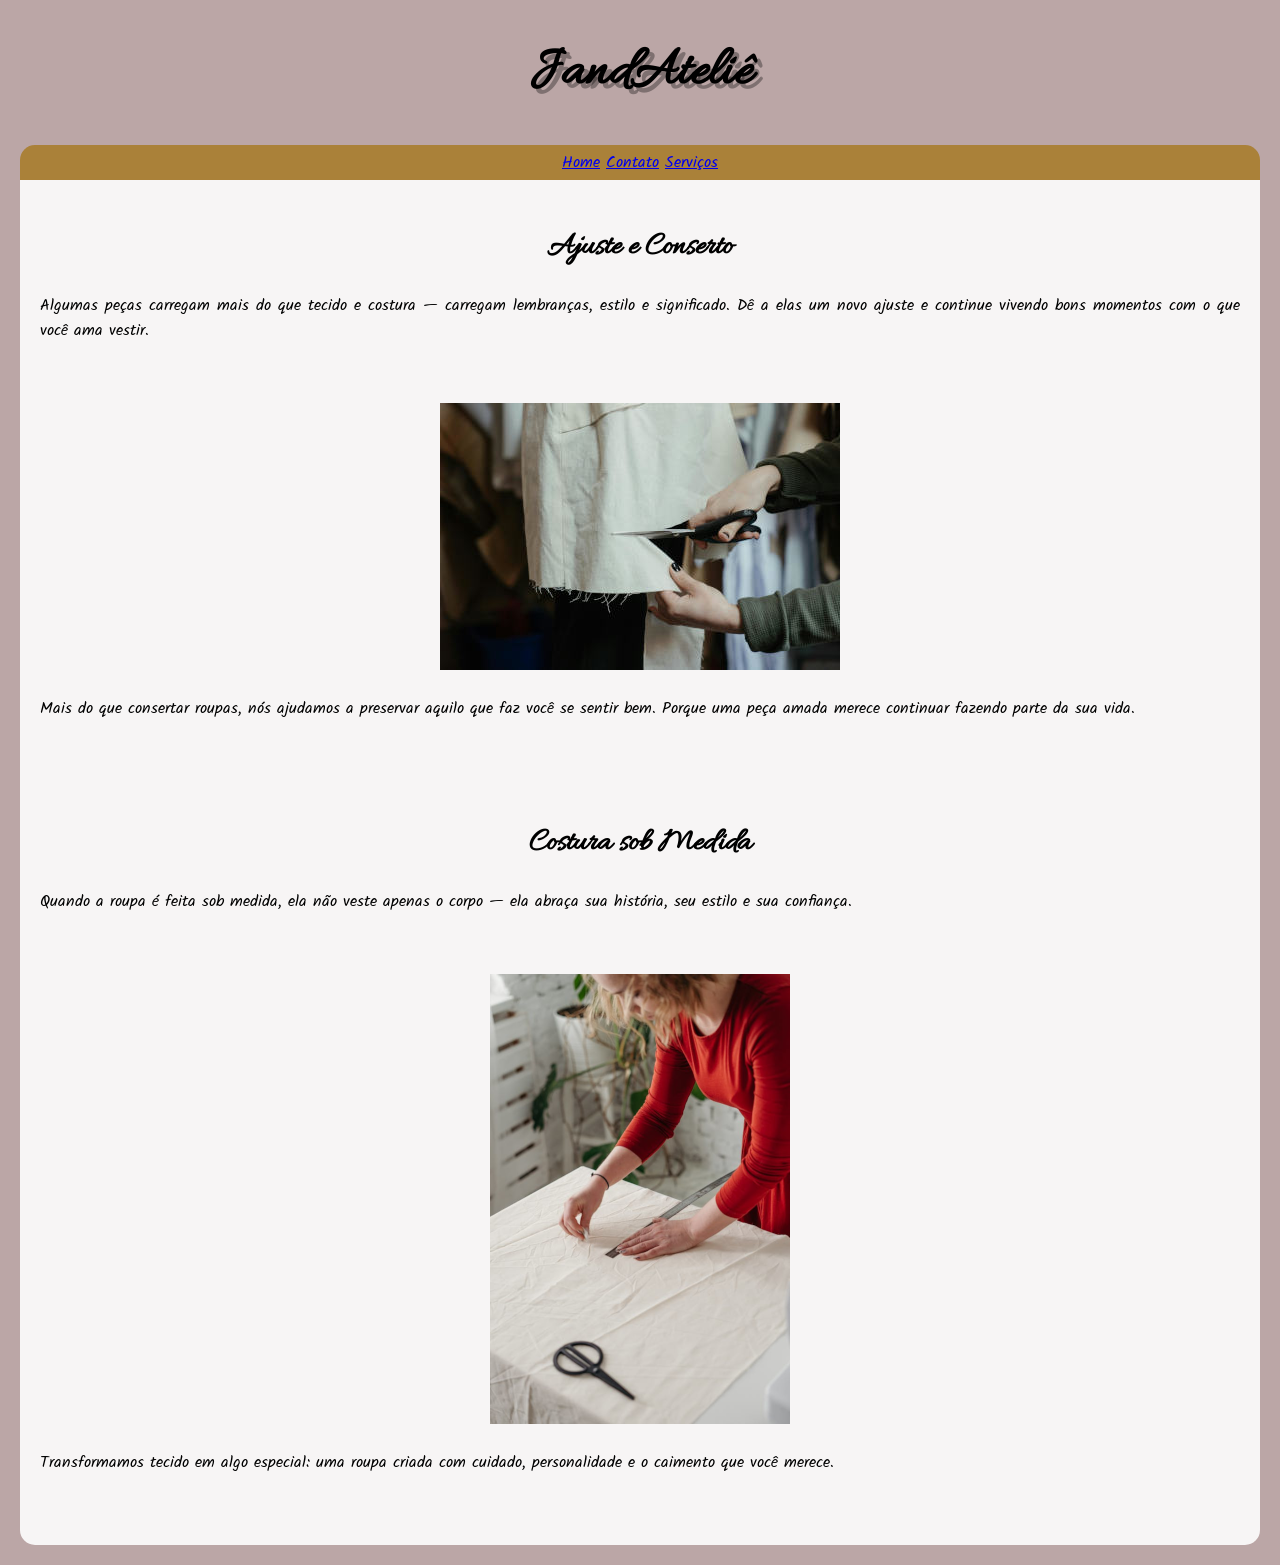
<file: index.html>
<!DOCTYPE html>
<html lang="pt-br">
<head>
   <meta charset="UTF-8">
   <meta name="viewport" content="width=device-width, initial-scale=1.0">
   <title>Ateliê de Costura</title>
   <link rel="stylesheet" href="style.css">
</head>
<body>
   <header>
      <h1 id="tema">JandAteliê</h1>

      <nav>
         <a href="index.html">Home</a>
         <a href="pagcontato.html">Contato</a>
         <a href="pagservicos.html">Serviços</a>
      </nav>
   </header>

   <main>
      <h2>Ajuste e Conserto</h2>
      <p>Algumas peças carregam mais do que tecido e costura — carregam lembranças, estilo e significado. Dê a elas um novo ajuste e continue vivendo bons momentos com o que você ama vestir.</p>
      <picture>
         <img src="AjusteConcertopq.jpg" alt="Ajuste de Roupas">
      </picture>

      <p>Mais do que consertar roupas, nós ajudamos a preservar aquilo que faz você se sentir bem. Porque uma peça amada merece continuar fazendo parte da sua vida.</p>
      <br>

      <h2>Costura sob Medida</h2>
      <p>Quando a roupa é feita sob medida, ela não veste apenas o corpo — ela abraça sua história, seu estilo e sua confiança.</p>
      <picture>
         <img src="CosturaSobMedidapq1.png" alt="Costura sob medida">
      </picture>
      <p>Transformamos tecido em algo especial: uma roupa criada com cuidado, personalidade e o caimento que você merece.</p>
   </main>
</body>
</html>
</file>
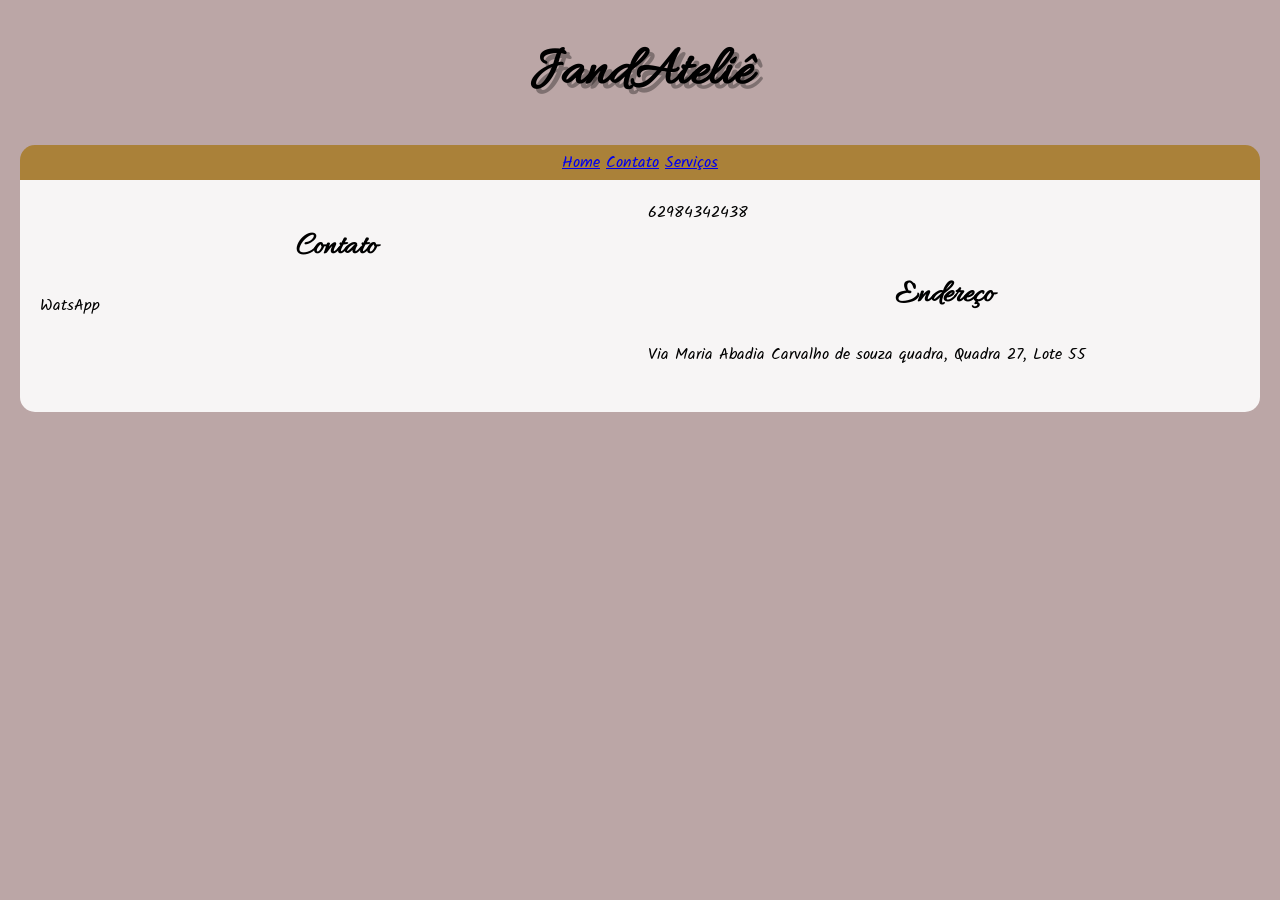
<file: pagcontato.html>
<!DOCTYPE html>
<html lang="pt-br">
<head>
   <meta charset="UTF-8">
   <meta name="viewport" content="width=device-width, initial-scale=1.0">
   <title>Ateliê de Costura</title>
   <link rel="stylesheet" href="style.css">
</head>
<body>
   <header>
      <h1 id="tema">JandAteliê</h1>

      <nav>
         <a href="index.html">Home</a>
         <a href="pagcontato.html">Contato</a>
         <a href="pagservicos.html">Serviços</a>
      </nav>
   </header>
   <main id="contato">
      <h2>Contato</h2>
      <p>WatsApp</p>
      <p>62984342438</p>

      <h2>Endereço</h2>
      <p>Via Maria Abadia Carvalho de souza quadra, Quadra 27, Lote 55</p>
   </main>
   
</body>
</html>
</file>
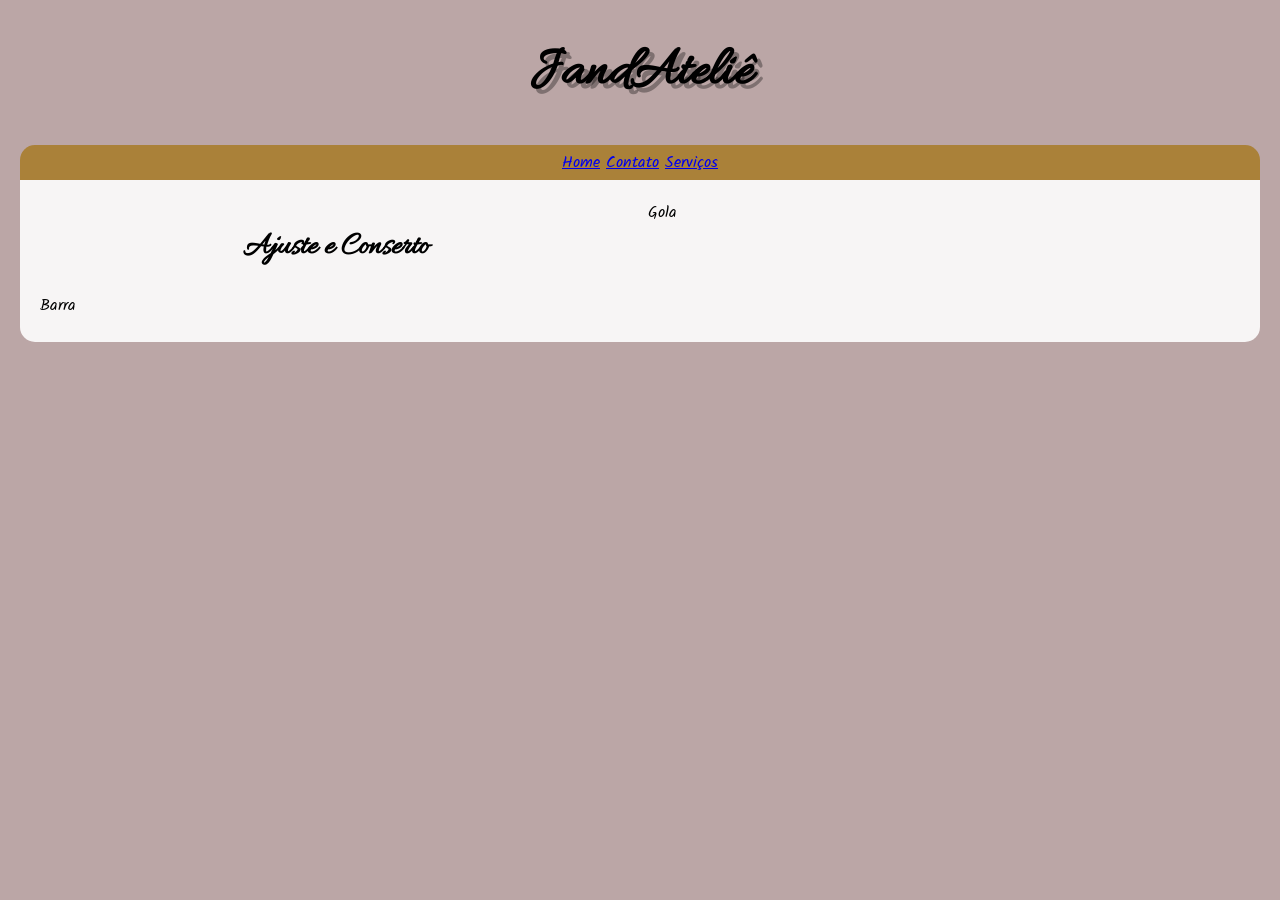
<file: pagservicos.html>
<!DOCTYPE html>
<html lang="pt-br">
<head>
   <meta charset="UTF-8">
   <meta name="viewport" content="width=device-width, initial-scale=1.0">
   <title>Ateliê de Costura</title>
   <link rel="stylesheet" href="style.css">
</head>
<body>
   <header>
      <h1 id="tema">JandAteliê</h1>

      <nav>
         <a href="index.html">Home</a>
         <a href="pagcontato.html">Contato</a>
         <a href="pagservicos.html">Serviços</a>
      </nav>
   </header>
   <main id="servico">
      <h2>Ajuste e Conserto</h2>
   <p>Barra</p>
   <p>Gola</p>
   </main>
   

</body>
</html>
</file>
<file: style.css>
@charset "UTF-8";

@import url('https://fonts.googleapis.com/css2?family=Allura&family=Luxurious+Script&display=swap');

@import url('https://fonts.googleapis.com/css2?family=Luxurious+Script&display=swap');

@import url('https://fonts.googleapis.com/css2?family=Fleur+De+Leah&family=Kalam:wght@300;400;700&family=Luxurious+Script&display=swap');




:root{
   --cor01: #bba6a6;
   --cor05: #c48686cd;
   --cor02: #AA9839;
   --cor03: #AA8139;
   --cor04: #c8d773;

   --fonte-padrão: Arial, Verdana, Helvetica, sans-serif;
   --fonte-padrão2: 'Kalam', cursive;
   --fonte-destaque: 'Allura', cursive;
   --fonte-destaque2: 'Luxurious Script', cursive;
   --fonte-destaque3: 'Fleur De Leah', cursive;
}

body {
   font-family: var(--fonte-padrão2);
   font-size: 16px;
   background-color: var(--cor01);
   margin: 20px;
   text-align: justify;
}


main {
   background-color: rgba(255, 255, 255, 0.888);
   border-radius: 0px 0px 15px 15px;
   padding: 20px;
  
   
}

#contato, #servico {
   columns: 2;

}

nav {
   text-align: center;
   background-color: var(--cor03);
   border-radius: 15px 15px 0px 0px;
   padding: 5px;
}

nav > a:hover {
   background-color: rgba(235, 175, 175, 0.441);
   font-weight: bold;
   border-radius: 5px;
   padding: 0px;
   margin: 8px;
   text-overflow: none;
}

picture{
   justify-content: center;
   align-items: center;
   display: flex;
   padding: 10px;
   max-width: 100%;
   height: auto;

}

h1#tema {
   font-family: var(--fonte-destaque);
   font-size: 3.5em;
   text-align: center;
   text-shadow: 5px 5px rgba(0, 0, 0, 0.325);
}

h2 {
   font-family:var(--fonte-destaque);
   font-size: 2em;
   text-align: center;

}

p {
   margin-bottom: 50px ;
}
</file>
